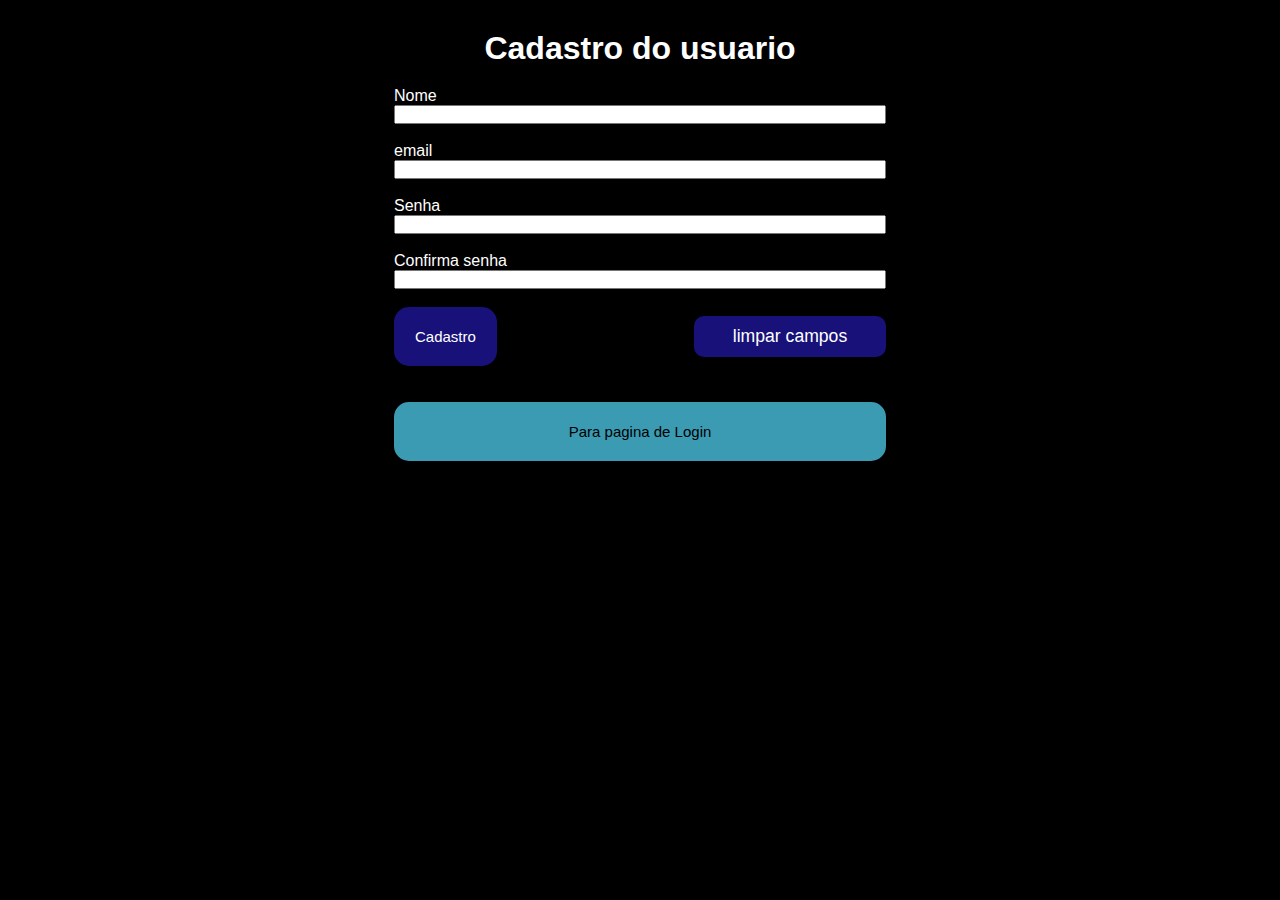
<file: cadastro.html>
<!DOCTYPE html>
<html lang="en">
<head>
    <meta charset="UTF-8">
    <meta name="viewport" content="width=device-width">
    <link rel="stylesheet" href="cadastro.css">
    <title>Cadastro</title>
</head>
<body>
    <form action="">
        <h1> Cadastro do usuario</h1>
        <label for="nome">Nome</label>
        <input type="text" id="nome" name="nome"><br>
        <label form="email">email</label>
        <input type="email" id="email" name="email"><br>
        <label for="senha">Senha</label>
        <input type="password"  id="senha" name="senha"><br>
        <label for="Confirma senha">Confirma senha</label>
        <input type="password" id="Confirma senha" name="Confirma senha"><br>
        <div class="botoes">
            <input type="submit" class="Cadastro" id="tao" value="Cadastro">
            <input type="reset" class="limpa" id="limpa" value="limpar campos">
        </div>
        <br>
        <br>
        <a href="./login.html" id="tai">Para pagina de Login</a>
    </form>
    <script src="./cadastro.js"></script>
</body>
</html>
</file>
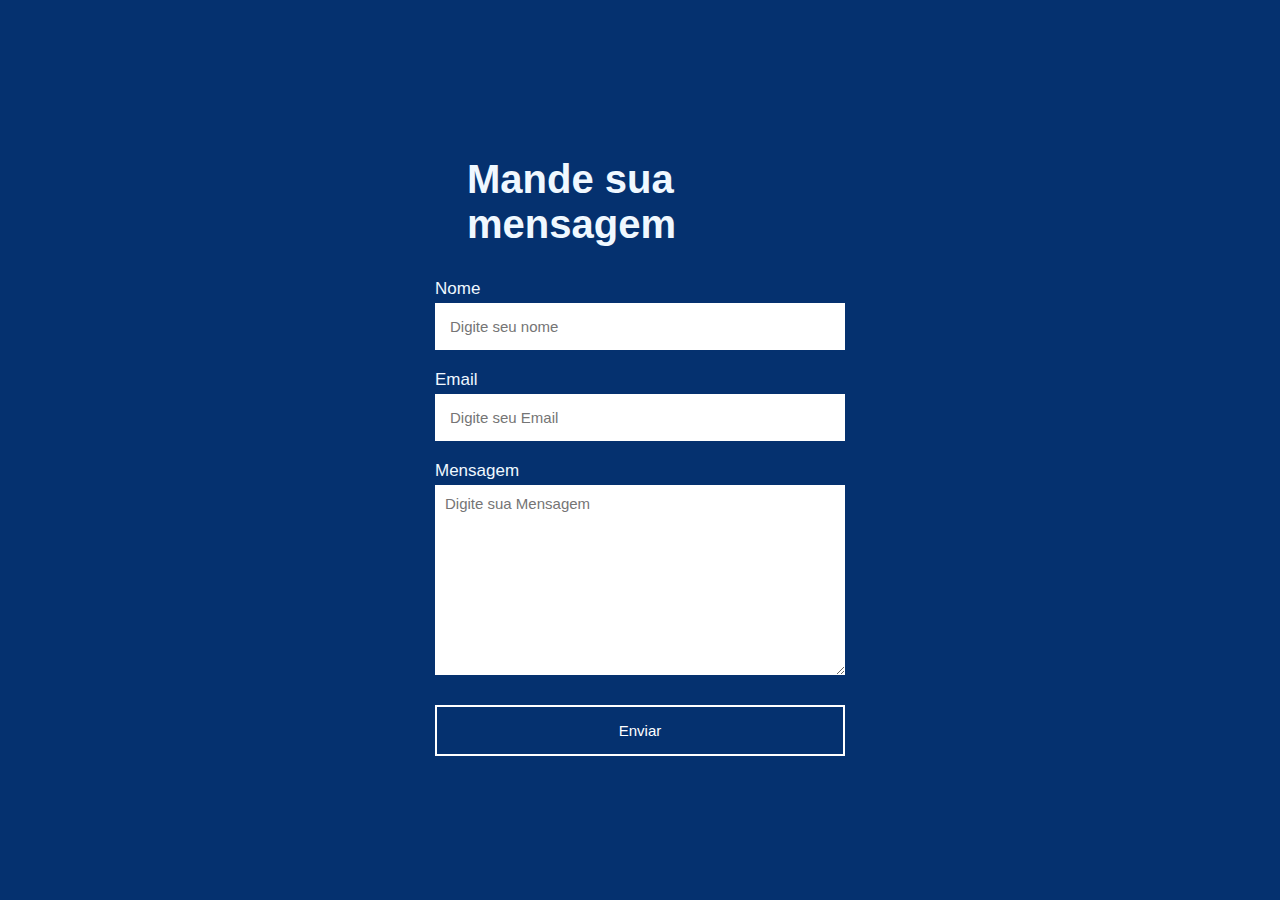
<file: contato.html>
<!DOCTYPE html>
<html>
    <head>
        <link rel="stylesheet" href="contato.css">
    </head>
    <body>
        <section>
            <h2>Mande sua mensagem</h2>
            <form action="https://api.staticforms.xyz/submit" method="post">
                <label>Nome</label>
                <input type="text" name="name" placeholder="Digite seu nome" autocomplete="off">
                <label>Email</label>
                <input type="text" name="name" placeholder="Digite seu Email" autocomplete="off">
                <label>Mensagem</label>
                <textarea name="message" cols="30" rows="10" placeholder="Digite sua Mensagem"></textarea>
                <button type="submit">Enviar</button>

                <input type="hidden" name="accessKey" value="c7cbf582-dec7-4194-8875-36999bf21024">
                <input type="hidden" name="redirectTo" value="">
            </form>
        </section>
    </body>
</html>
</file>
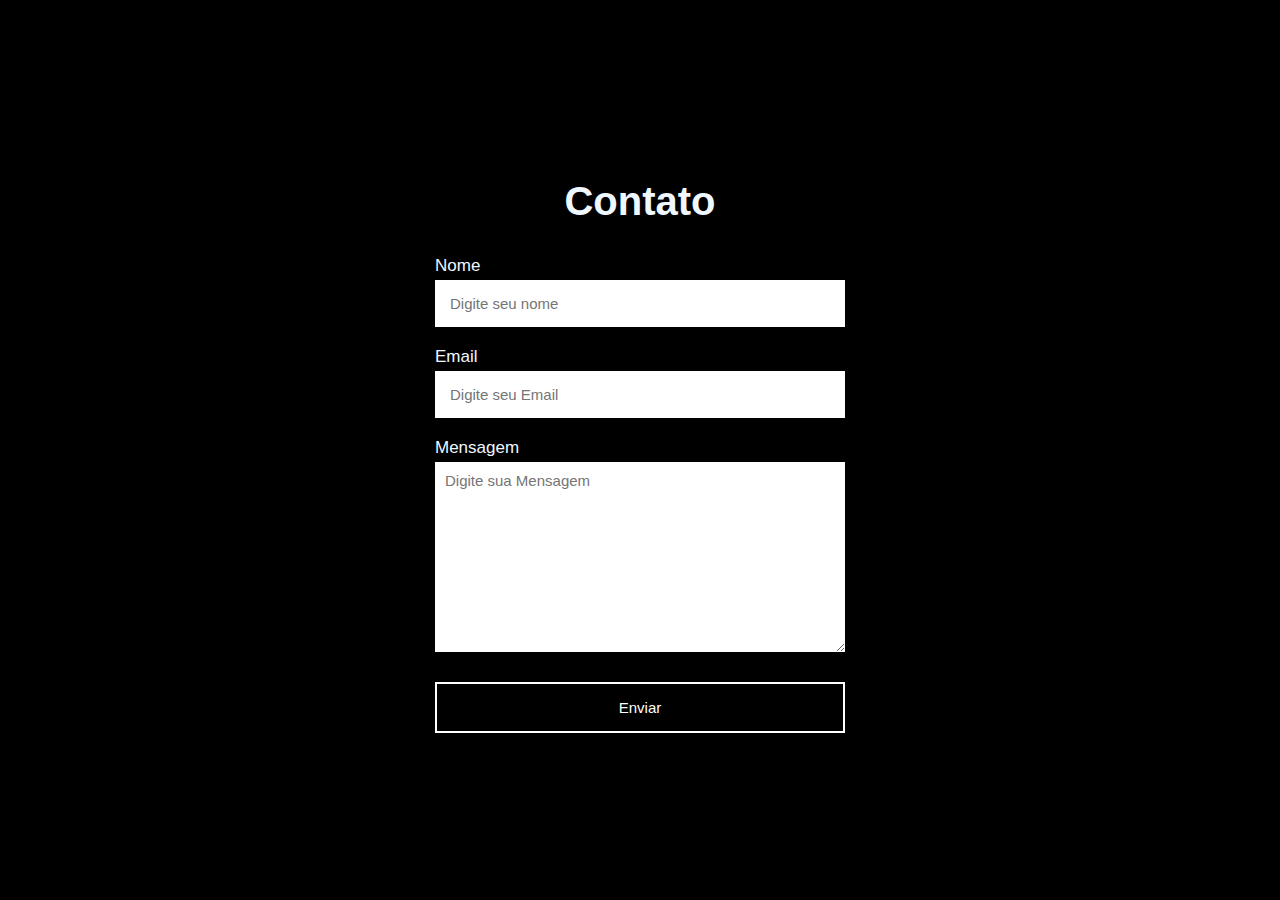
<file: formulario.html>
<!DOCTYPE html>
<html>
    <head>
        <link rel="stylesheet" href="formulario.css">
    </head>
    <body>
        <section>
            <h2>Contato</h2>
            <form action="https://api.staticforms.xyz/submit" method="post">
                <label>Nome</label>
                <input type="text" name="name" placeholder="Digite seu nome" autocomplete="off">
                <label>Email</label>
                <input type="text" name="name" placeholder="Digite seu Email" autocomplete="off">
                <label>Mensagem</label>
                <textarea name="message" cols="30" rows="10" placeholder="Digite sua Mensagem"></textarea>
                <button type="submit">Enviar</button>

                <input type="hidden" name="accessKey" value="c7cbf582-dec7-4194-8875-36999bf21024">
                <input type="hidden" name="redirectTo" value="">
            </form>
        </section>
    </body>
</html>
</file>
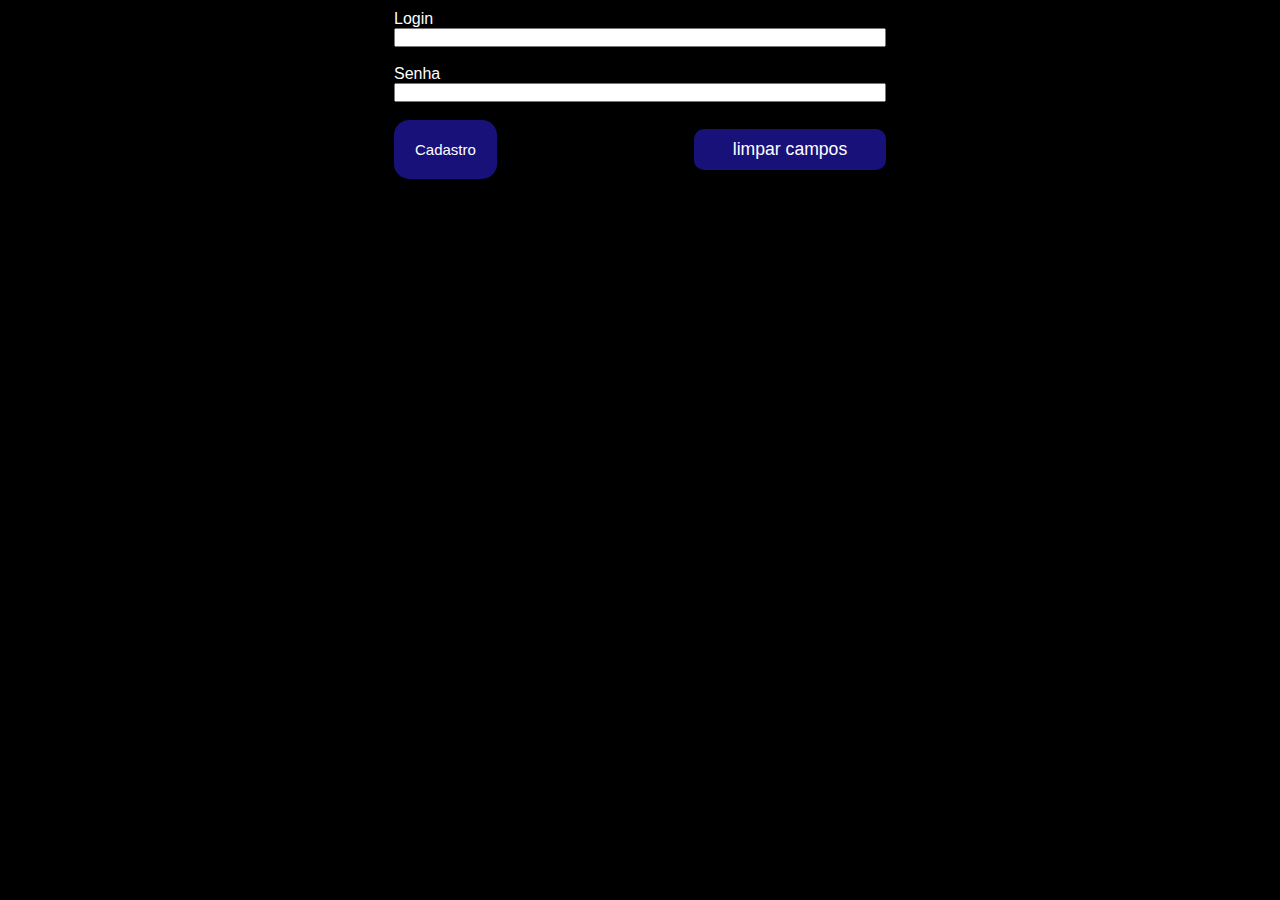
<file: login.html>
<!DOCTYPE html>
<html lang="en">
<head>
    <meta charset="UTF-8">
    <meta name="viewport" content="width=device-width, initial-scale=1.0">
    <link rel="stylesheet" href="cadastro.css">
    <title>Login</title>
</head>
<body>
    <form action="">
        <label for="login">Login</label>
        <input type="text" id="login" name="login" required><br>
        <label for="senha">Senha</label>
        <input type="password" id="senha" name="senha" required><br>
        <div class="botoes">
            <a href="ultimo.html" id="tao">Cadastro</a>
            <input type="reset" class="limpa" id="limpa" value="limpar campos">
        </div>
    </form>
    <a href="./login.html"></a>
    <script src="cadastro.js"></script>
</body>
</html>
</file>
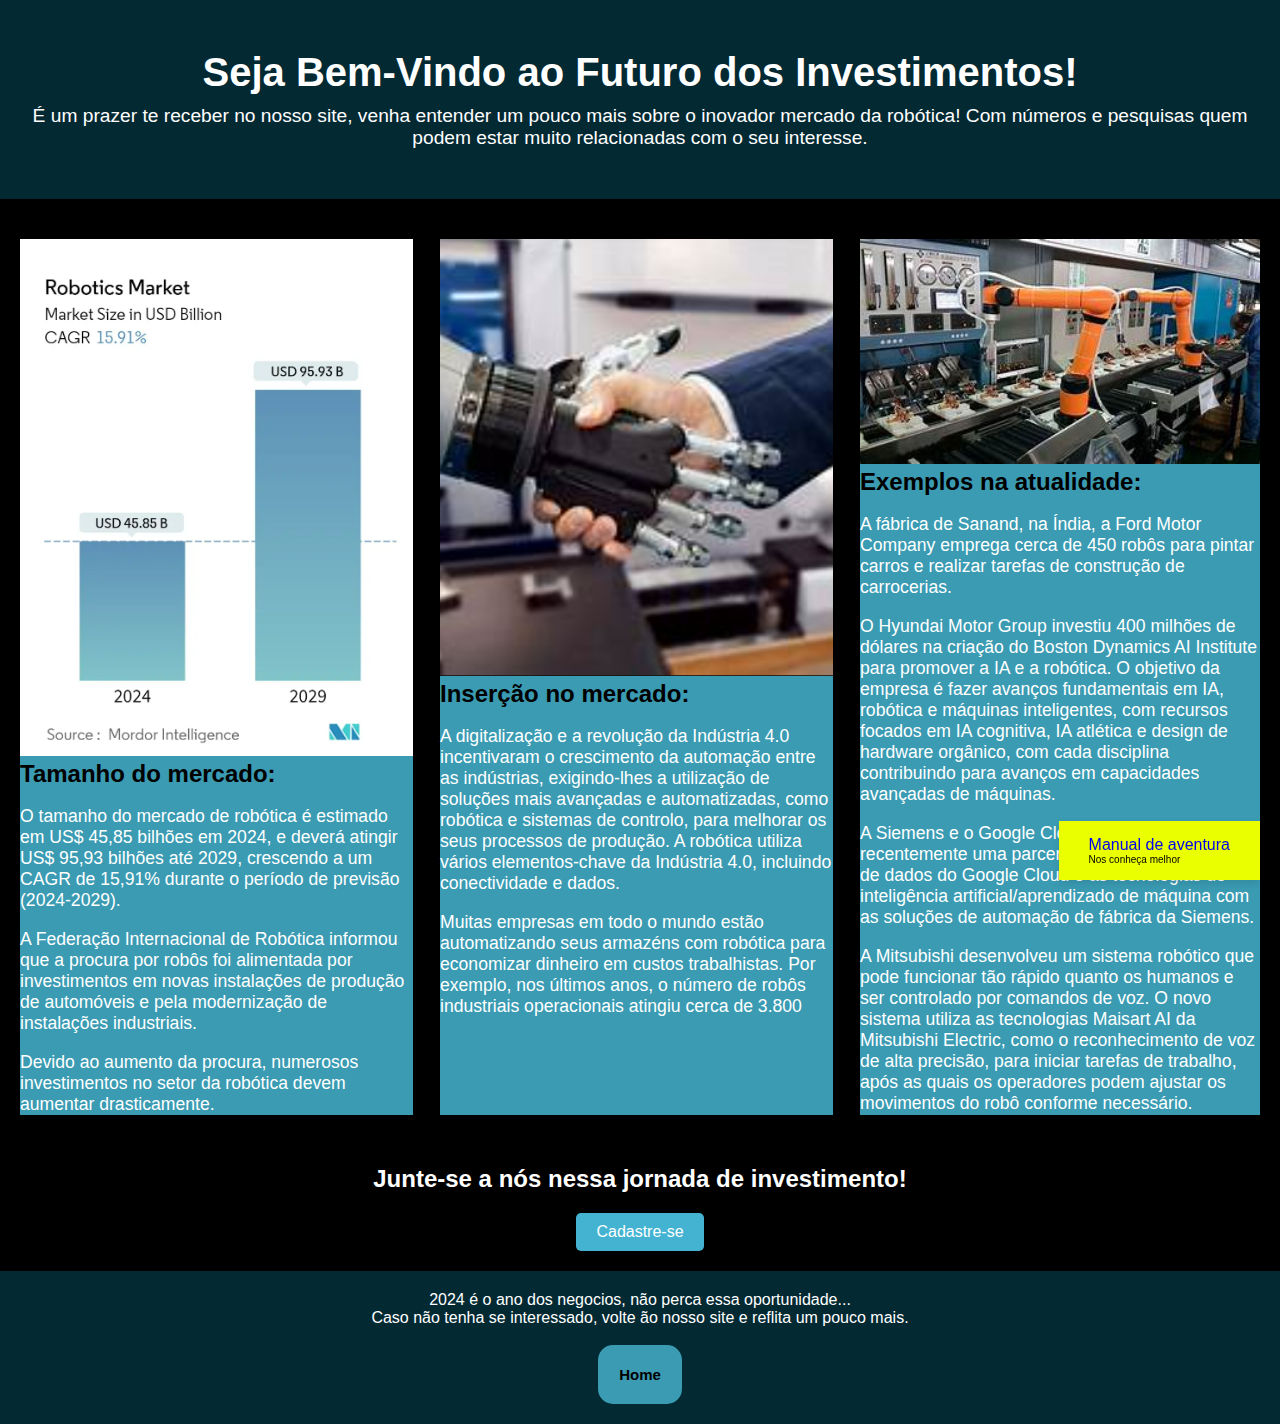
<file: socio.html>
<!DOCTYPE html>
<html lang="pt-br">
<head>
    <meta charset="UTF-8">
    <meta name="viewport" content="width=device-width, initial-scale=1.0">
    <title>Atrair Investidores</title>
    <link rel="stylesheet" href="styles.css">
</head>
<body>
    <header>
        <h1>Seja Bem-Vindo ao Futuro dos Investimentos!</h1>
        <p>É um prazer te receber no nosso site, venha entender um pouco mais sobre o inovador mercado da robótica! Com números e pesquisas quem podem estar muito relacionadas com o seu interesse.  </p>
    </header>
    <main>
        <section class="features">
            <div class="feature" id="diferente">
                <img src="hi.png" alt="Gráfico de crescimento" style="max-width: 100%; height: auto;">
                <br>
                <h2>Tamanho do mercado:</h2>
                <br>
                <p>O tamanho do mercado de robótica é estimado em US$ 45,85 bilhões em 2024, e deverá atingir US$ 95,93 bilhões até 2029, crescendo a um CAGR de 15,91% durante o período de previsão (2024-2029).</p> 
                <br>
                <p>A Federação Internacional de Robótica informou que a procura por robôs foi alimentada por investimentos em novas instalações de produção de automóveis e pela modernização de instalações industriais.</p>  
                <br>
                <p>Devido ao aumento da procura, numerosos investimentos no setor da robótica devem aumentar drasticamente.</p>
            </div>
            <div class="feature" id="outro">
                <img src="ui.png" alt="futuro" style="max-width: 100%; height: auto;">
                <h2>Inserção no mercado:</h2>
                <br>
                <p>A digitalização e a revolução da Indústria 4.0 incentivaram o crescimento da automação entre as indústrias, exigindo-lhes a utilização de soluções mais avançadas e automatizadas, como robótica e sistemas de controlo, para melhorar os seus processos de produção. A robótica utiliza vários elementos-chave da Indústria 4.0, incluindo conectividade e dados. </p>
                <br>
                <p> Muitas empresas em todo o mundo estão automatizando seus armazéns com robótica para economizar dinheiro em custos trabalhistas. Por exemplo, nos últimos anos, o número de robôs industriais operacionais atingiu cerca de 3.800  </p>
            </div>
            <div class="feature" id="ult">
                <img src="th (2).jpg" alt="futuro" style="width: 400px; height: auto;">
                <br>
                <h2>Exemplos na atualidade:</h2>
                <br>
                <p>A fábrica de Sanand, na Índia, a Ford Motor Company emprega cerca de 450 robôs para pintar carros e realizar tarefas de construção de carrocerias.</p>
                <br>
                <p>O Hyundai Motor Group investiu 400 milhões de dólares na criação do Boston Dynamics AI Institute para promover a IA e a robótica. O objetivo da empresa é fazer avanços fundamentais em IA, robótica e máquinas inteligentes, com recursos focados em IA cognitiva, IA atlética e design de hardware orgânico, com cada disciplina contribuindo para avanços em capacidades avançadas de máquinas.</p> 
                <br>
                <p>A Siemens e o Google Cloud formaram recentemente uma parceria para integrar a nuvem de dados do Google Cloud e as tecnologias de inteligência artificial/aprendizado de máquina com as soluções de automação de fábrica da Siemens.</p> 
                <br>
                <p>A Mitsubishi desenvolveu um sistema robótico que pode funcionar tão rápido quanto os humanos e ser controlado por comandos de voz. O novo sistema utiliza as tecnologias Maisart AI da Mitsubishi Electric, como o reconhecimento de voz de alta precisão, para iniciar tarefas de trabalho, após as quais os operadores podem ajustar os movimentos do robô conforme necessário. </p>
            </div>
        </section>        
        <section class="cta">
            <h2>Junte-se a nós nessa jornada de investimento!</h2>
            <a href="./cadastro.html" class="btn" id="luol">Cadastre-se</a>
        </section>
    </div>
    <div class="socio">
        <a href="MANUAL DE AVENTURA (1).pdf">Manual de aventura</a>
        <p>Nos conheça melhor</p>
    </div>
    </main>
    <footer>
        <p> 2024 é o ano dos negocios, não perca essa oportunidade...</p>
        <p> Caso não tenha se interessado, volte ão nosso site e reflita um pouco mais.</p>
        <br>
        <nav>
            <ul id="azul">
                <li id="tai"><a href="inicial.html" class="active"><i class="fa-solid fa-house"></i><strong>Home</strong></a></li>
            </ul>
        </nav>
    </footer>
</body>
</html>
</file>
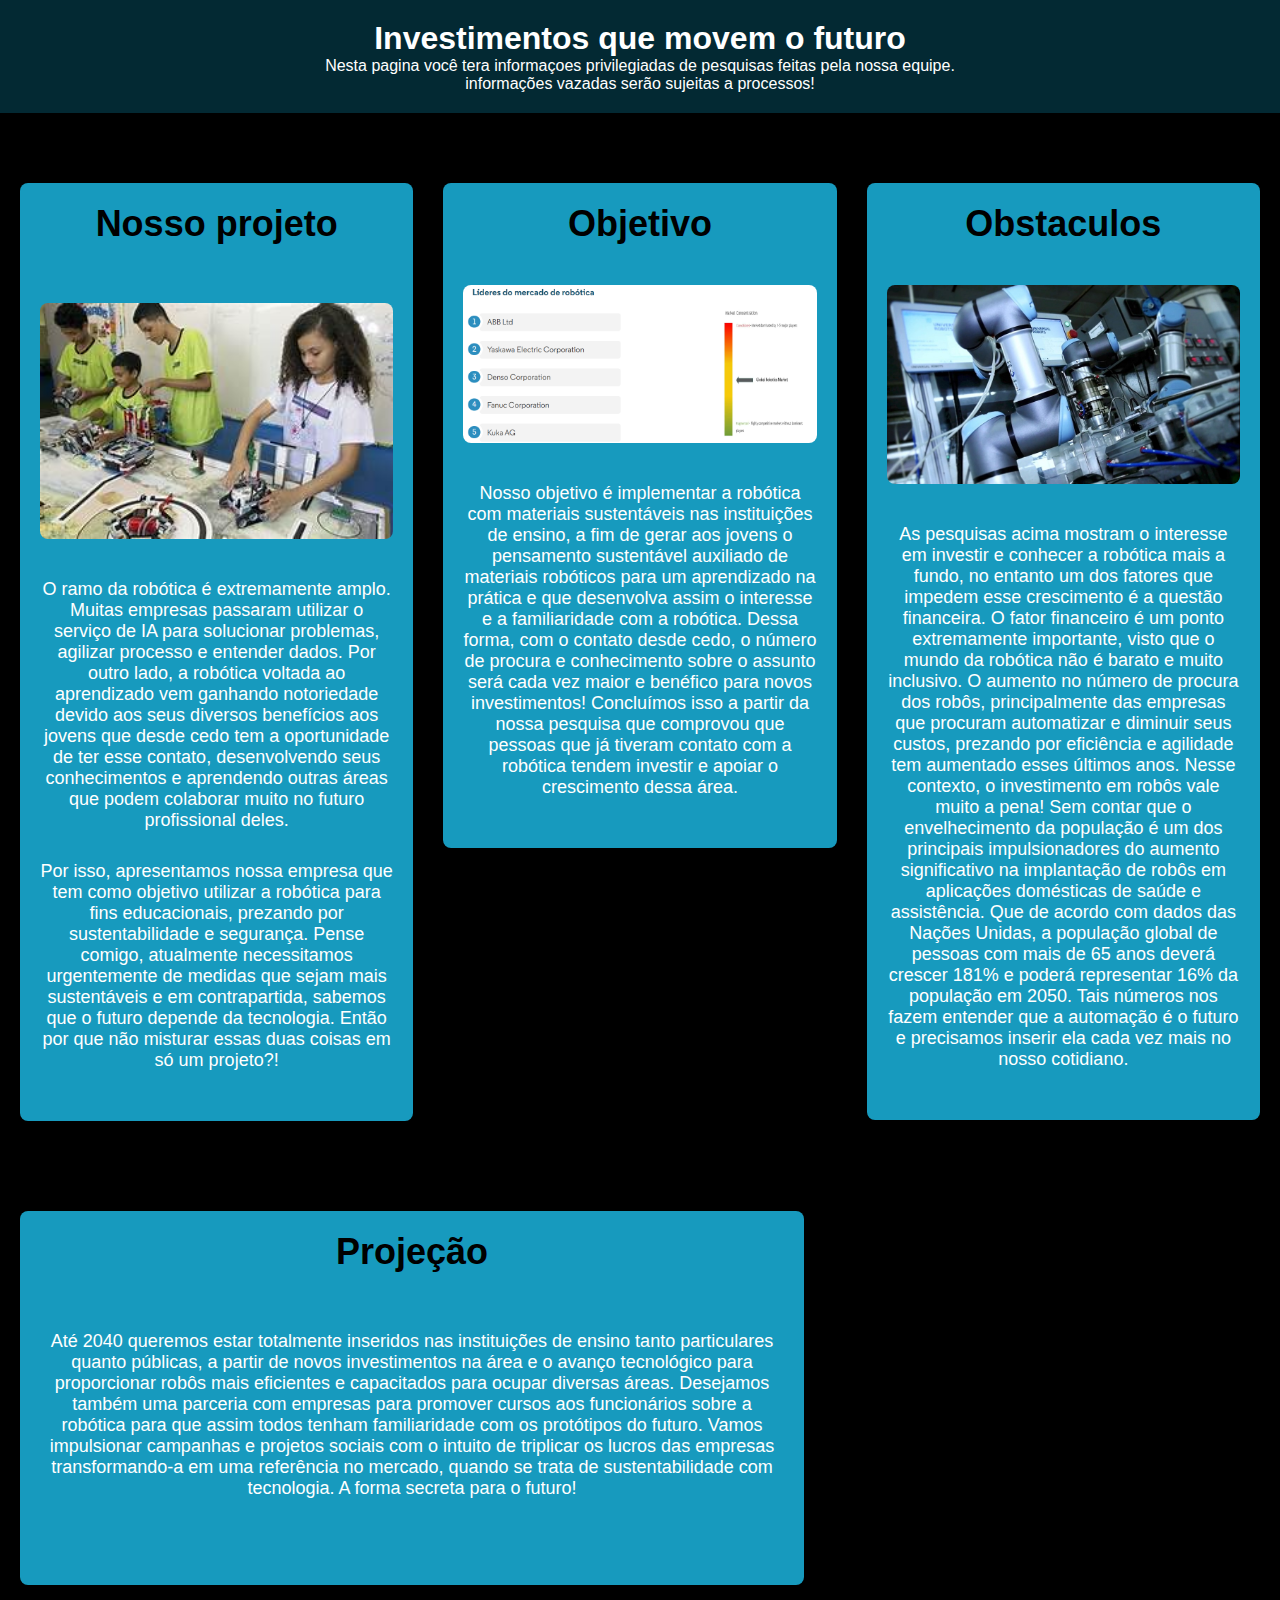
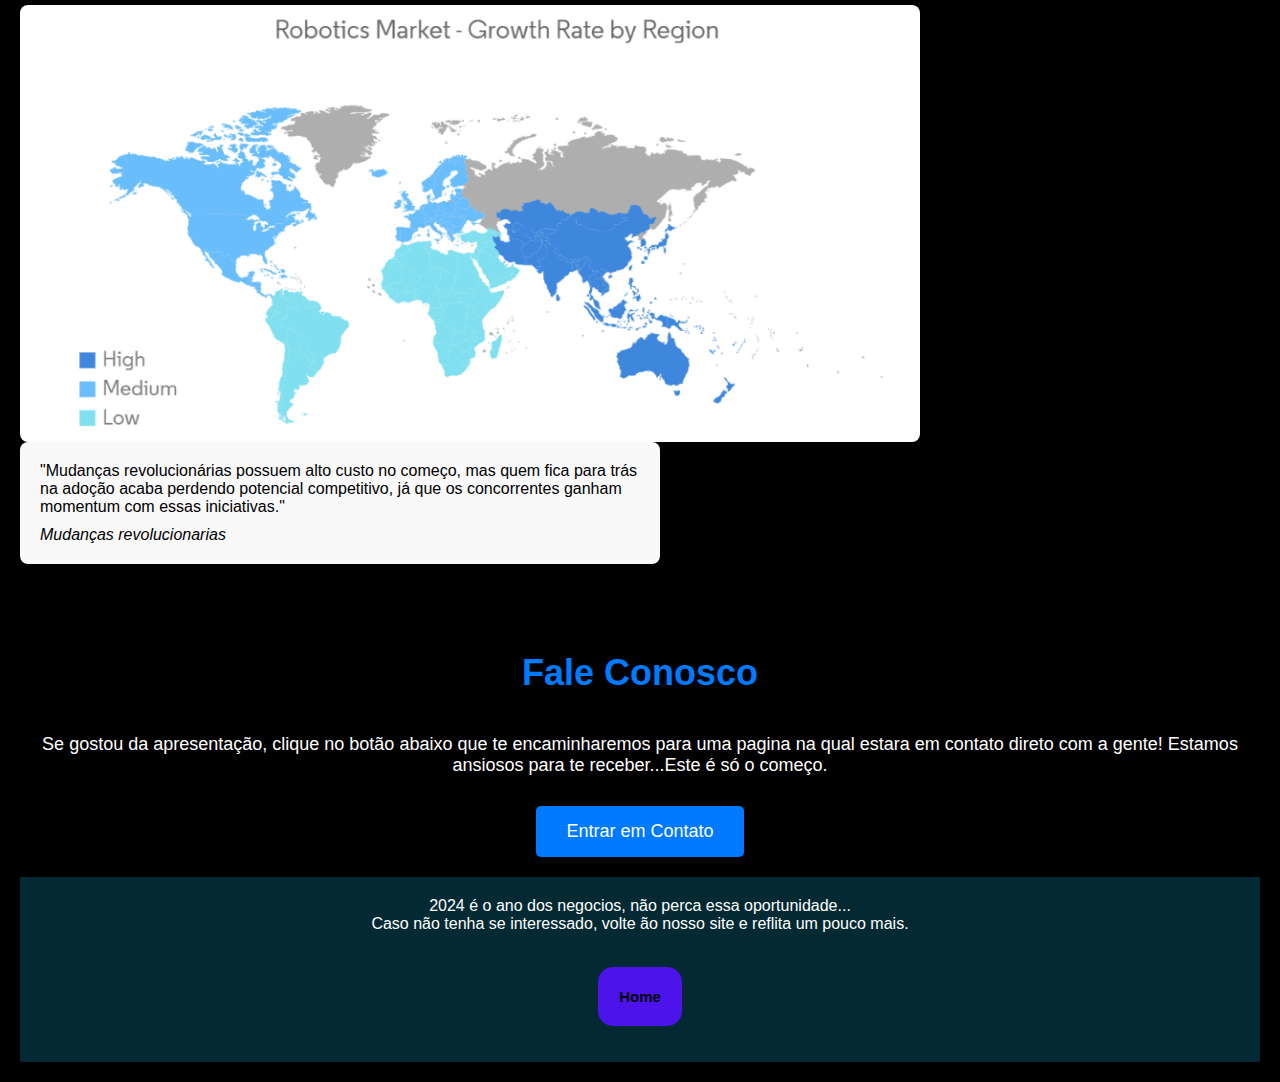
<file: ultimo.html>
<!DOCTYPE html>
<html lang="pt-br">
<head>
    <meta charset="UTF-8">
    <meta name="viewport" content="width=device-width, initial-scale=1.0">
    <title>Interesse do Investidor</title>
    <link rel="stylesheet" href="ultimo.css">
</head>
<body>
    <header>
        <h1>Investimentos que movem o futuro</h1>
        <p>Nesta pagina você tera informaçoes privilegiadas de pesquisas feitas pela nossa equipe.</p>
        <p>informações vazadas serão sujeitas a processos!</p>
    </header>
    <main>
        <section class="benefits">
            <div class="benefit">
                <div class="text">
                    <h2 style="color: black;">Nosso projeto</h2>
                    <br>
                    <img src="projeto.jpg" alt="projeto" style="max-width: 100%; height: auto;">
                    <br>
                    <br>
                    <br>
                    <p>O ramo da robótica é extremamente amplo. Muitas empresas passaram utilizar o serviço de IA para solucionar problemas, agilizar processo e entender dados. Por outro lado, a robótica voltada ao aprendizado vem ganhando notoriedade devido aos seus diversos benefícios aos jovens que desde cedo tem a oportunidade de ter esse contato, desenvolvendo seus conhecimentos e aprendendo outras áreas que podem colaborar muito no futuro profissional deles.  </p>
                    <p>Por isso, apresentamos nossa empresa que tem como objetivo utilizar a robótica para fins educacionais, prezando por sustentabilidade e segurança. Pense comigo, atualmente necessitamos urgentemente de medidas que sejam mais sustentáveis e em contrapartida, sabemos que o futuro depende da tecnologia. Então por que não misturar essas duas coisas em só um projeto?!  </p>
                </div>
            </div>
            <div class="benefit">
                <div class="text">
                    <h2 style="color: black;">Objetivo</h2>
                    <img src="objetivo.png" alt="obstaculo" style="max-width: 100%; height: auto;">
                    <br>
                    <br>
                    <br>
                    <p>Nosso objetivo é implementar a robótica com materiais sustentáveis nas instituições de ensino, a fim de gerar aos jovens o pensamento sustentável auxiliado de materiais robóticos para um aprendizado na prática e que desenvolva assim o interesse e a familiaridade com a robótica. Dessa forma, com o contato desde cedo, o número de procura e conhecimento sobre o assunto será cada vez maior e benéfico para novos investimentos! Concluímos isso a partir da nossa pesquisa que comprovou que pessoas que já tiveram contato com a robótica tendem investir e apoiar o crescimento dessa área. </p>
                </div>
            </div>
            <div class="benefit">
                <div class="text">
                    <h2 style="color: black;">Obstaculos</h2>
                    <img src="subst.jpg" alt="obstaculo" style="max-width: 100%; height: auto;">
                    <br>
                    <br>
                    <br>
                    <p>As pesquisas acima mostram o interesse em investir e conhecer a robótica mais a fundo, no entanto um dos fatores que impedem esse crescimento é a questão financeira. O fator financeiro é um ponto extremamente importante, visto que o mundo da robótica não é barato e muito inclusivo. O aumento no número de procura dos robôs, principalmente das empresas que procuram automatizar e diminuir seus custos, prezando por eficiência e agilidade tem aumentado esses últimos anos. Nesse contexto, o investimento em robôs vale muito a pena! Sem contar que o envelhecimento da população é um dos principais impulsionadores do aumento significativo na implantação de robôs em aplicações domésticas de saúde e assistência. Que de acordo com dados das Nações Unidas, a população global de pessoas com mais de 65 anos deverá crescer 181% e poderá representar 16% da população em 2050. Tais números nos fazem entender que a automação é o futuro e precisamos inserir ela cada vez mais no nosso cotidiano. </p>
                </div>
            </div>
        </section>
        <section class="performance">
            <div class="text">
                <h2 style="color: black;">Projeção</h2>
                <br>
                <p>Até 2040 queremos estar totalmente inseridos nas instituições de ensino tanto particulares quanto públicas, a partir de novos investimentos na área e o avanço tecnológico para proporcionar robôs mais eficientes e capacitados para ocupar diversas áreas. Desejamos também uma parceria com empresas para promover cursos aos funcionários sobre a robótica para que assim todos tenham familiaridade com os protótipos do futuro. Vamos impulsionar campanhas e projetos sociais com o intuito de triplicar os lucros das empresas transformando-a em uma referência no mercado, quando se trata de sustentabilidade com tecnologia. A forma secreta para o futuro! </p>
                <br>
                <br>
            </div>
            <img src="projecao.png" alt="projeçao" style="width: 900px; height: auto; text-align: center;">
            <br>
            <br>
        </section>
        <section class="testimonials">
            <div class="testimonial">
                <p>"Mudanças revolucionárias possuem alto custo no começo, mas quem fica para trás na adoção acaba perdendo potencial competitivo, já que os concorrentes ganham momentum com essas iniciativas."</p>
                <cite>Mudanças revolucionarias</cite>
            </div>
        </section>
        <br>
        <main>
            <div class="text">
                <h2>Fale Conosco</h2>
                <p>Se gostou da apresentação, clique no botão abaixo que te encaminharemos para uma pagina na qual estara em contato direto com a gente! Estamos ansiosos para te receber...Este é só o começo.</p>
            </div>
            <div class="btn-container">
                <a href="contato.html" class="btn">Entrar em Contato</a>
            </div>
        </main>        
    <footer>
        <p> 2024 é o ano dos negocios, não perca essa oportunidade...</p>
        <p> Caso não tenha se interessado, volte ão nosso site e reflita um pouco mais.</p>
        <br>
        <nav>
            <ul id="azul">
                <li id="tai"><a href="index.html" class="active"><i class="fa-solid fa-house"></i><strong>Home</strong></a></li>
            </ul>
        </nav>
    </footer>
</body>
</html>
</file>
<file: cadastro.css>
*{
    padding: 0px;
    margin: 0px;
    box-sizing: border-box;
}

body{
    font-family: Arial, Helvetica, sans-serif;
    background-color: rgb(0, 0, 0);
    color: #fff;
}

h1{
    text-align: center;
    margin: 20px 0;
}
form{
    display: flex;
    flex-direction: column;
    padding: 10px;
    width: 40vw;
    margin: auto;
}
.botoes{
    display: flex;
    justify-content: space-between;
    align-items: center;
}

.tao, 
.limpa{
    width: 15vw;
    padding: 10px;
    font-size: 1.1rem;
    border: 0;
    border-radius: 10px;
    color: #fff;
}
.limpa{
    background-color: #171179;
}
a{
    text-decoration: none;
    color: #ff4848;
    text-align: center;
}
#tai{
    border-radius: 5px; 
    -moz-border-radius: 15px; -webkit-border-radius: 15px; background-color: #e38d1d; 
    font-size: 15px; font-family: Arial, helvetica, sans-serif; color: #000000; text-align: center; text-decoration: none; display: block; background-color:  #3a9bb3; border: 1px solid transparent; 
    padding: 20px 20px 20px 20px; border-radius: 5px; 
    -moz-border-radius: 15px; -webkit-border-radius: 15px;
}
#tai a{
    text-decoration: none; 
    color: inherit;
}
#tao{
    border-radius: 5px; 
    -moz-border-radius: 15px; -webkit-border-radius: 15px; background-color: #e38d1d; 
    font-size: 15px; font-family: Arial, helvetica, sans-serif; color: #ffffff; text-align: center; text-decoration: none; display: block; background-color:  #171179; border: 1px solid transparent; 
    padding: 20px 20px 20px 20px; border-radius: 5px; 
    -moz-border-radius: 15px; -webkit-border-radius: 15px;
}
#tao a{
    text-decoration: none; 
    color: inherit;
}
</file>
<file: contato.css>
*{
    margin: 0;
    padding: 0;
    box-sizing: border-box;
    font-family: 'roboto', sans-serif;
}
body{
    display: flex;
    align-items: center;
    justify-content: center;
    min-height: 100vh;
    background: rgb(5, 49, 111);
}

section{
    display: flex;
    align-items: center;
    justify-content: center;
    flex-direction: column;
    padding: 10px 45px;
    background: rgb(5, 49, 111);
    width: 500px;
}
section h2{
    color: aliceblue;
    font-size: 2.5rem;
    margin: 2rem;
}
section form{
    display: flex;
    flex-direction: column;
    width:100% ;
}
form label{
    color: aliceblue;
    font-size: 17px;
    margin-bottom: 4px;
}
form input{
    padding: 15px;
    outline: none;
    border: 0;
    margin-bottom: 20px;
    font-size: 15px;
    transition: all 0.5s;
}
form input:focus{
    border-radius: 15px;
}
form textarea{
    padding: 10px;
    outline: none;
    border: 0;
    margin-bottom: 30px;
    font-size: 15px;
    transition: all 0.5s;
}
form textarea:focus{
    border-radius: 16px;
}
form button{
    padding: 15px;
    cursor:pointer;
    font-size: 15px;
    background: transparent;
    border: 2px solid white;
    color: white;
    transition: all 1s;
    margin-bottom: 20px;
}
</file>
<file: formulario.css>
*{
    margin: 0;
    padding: 0;
    box-sizing: border-box;
    font-family: 'roboto', sans-serif;
}
body{
    display: flex;
    align-items: center;
    justify-content: center;
    min-height: 100vh;
    background: black;
}

section{
    display: flex;
    align-items: center;
    justify-content: center;
    flex-direction: column;
    padding: 10px 45px;
    background: black;
    width: 500px;
}
section h2{
    color: aliceblue;
    font-size: 2.5rem;
    margin: 2rem;
}
section form{
    display: flex;
    flex-direction: column;
    width:100% ;
}
form label{
    color: aliceblue;
    font-size: 17px;
    margin-bottom: 4px;
}
form input{
    padding: 15px;
    outline: none;
    border: 0;
    margin-bottom: 20px;
    font-size: 15px;
    transition: all 0.5s;
}
form input:focus{
    border-radius: 15px;
}
form textarea{
    padding: 10px;
    outline: none;
    border: 0;
    margin-bottom: 30px;
    font-size: 15px;
    transition: all 0.5s;
}
form textarea:focus{
    border-radius: 16px;
}
form button{
    padding: 15px;
    cursor:pointer;
    font-size: 15px;
    background: transparent;
    border: 2px solid white;
    color: white;
    transition: all 1s;
    margin-bottom: 20px;
}
</file>
<file: styles.css>
* {
    margin: 0;
    padding: 0;
    box-sizing: border-box;
}

body {
    font-family: Arial, sans-serif;
    background-color: #f7f7f7;
    color: #ffffff;
    background: #000000;
}

header {
    background-color: #032933;
    padding: 50px 20px;
    text-align: center;
    color: #fff;
}

header h1 {
    font-size: 2.5em;
    margin-bottom: 10px;
}

header p {
    font-size: 1.2em;
}

main {
    padding: 20px;
}

.features {
    display: flex;
    justify-content: space-between; 
    margin-top: 20px; 
}

.feature {
    flex-basis: calc(33.33% - 20px); 
}

.feature-content {
    display: flex;
    margin-bottom: 20px; /* Adiciona uma margem inferior */
}

.feature-content img {
    max-width: 100%;
    height: auto;
    margin-right: 20px; /* Adiciona um espaço entre a imagem e o texto */
}

.text {
    flex-grow: 1; /* Permite que o texto ocupe o espaço restante */
}



.feature:hover {
    transform: translateY(-5px);
}

.feature h2 {
    color: #000000;
}

.feature p {
    font-size: 1.1em;
    font-family: "Arial", sans-serif;
}

.cta {
    text-align: center;
    margin-top: 50px;
}

.cta h2 {
    font-size: 1.5em;
    margin-bottom: 20px;
}

.btn {
    display: inline-block;
    padding: 10px 20px;
    background-color: #44b3d2;
    color: #fff;
    text-decoration: none;
    border-radius: 5px;
    transition: background-color 0.3s ease-in-out;
}

.btn:hover {
    background-color: #3a9bb3;
}

footer {
    background-color: #032933;
    padding: 20px;
    text-align: center;
    color: #fff;
}
#tai{
    border-radius: 5px; 
    -moz-border-radius: 15px; -webkit-border-radius: 15px; background-color: #e38d1d; 
    font-size: 15px; font-family: Arial, helvetica, sans-serif; color: #000000; text-align: center; text-decoration: none; display: block; background-color:  #3a9bb3; border: 1px solid transparent; 
    padding: 20px 20px 20px 20px; border-radius: 5px; 
    -moz-border-radius: 15px; -webkit-border-radius: 15px;
}
#tai a{
    text-decoration: none; 
    color: inherit;
}
#azul {
    list-style-type: none; 
    padding: 0; 
    text-align: center; 
}

#azul li {
    display: inline-block; 
    margin-right: 10px; 
}

#azul li:last-child {
    margin-right: 0; 
}
#diferente{
    background: #3a9bb3;
}
#outro{
    background: #3a9bb3;
}
#ult{
    background: #3a9bb3;
}
#luol a {
    text-decoration: none;
}
.socio {
    position: fixed; 
    bottom: 20px; 
    right: 20px; 
    background-color: #eaff00; 
    color: #fff; 
    padding: 15px 30px; 
    /* Removendo border-radius para torná-lo quadrado */
    /* border-radius: 50%; */
    box-shadow: 0 4px 8px rgba(0, 0, 0, 0.1); 
    z-index: 999; 
    /* Adicionando animação de brilho */
    animation: shine 2s infinite alternate;
}
.socio p{
    font-size: 10px;
    color: #000000;
}
.socio a{
    text-decoration: none;
}

/* Definindo a animação de brilho */
@keyframes shine {
    from {
        background-color: #f6ff00; /* Cor inicial */
        box-shadow: 0 4px 8px rgba(0, 0, 0, 0.1);
    }
    to {
        background-color: #fffc34; /* Cor brilhante */
        box-shadow: 0 0 20px #66b3ff; /* Brilho */
    }
}
</file>
<file: ultimo.css>
body {
    font-family: Arial, sans-serif; 
    margin: 0;
    padding: 0;
    background: #000000;
}

h1, h2, p {
    margin: 0;
    padding: 0;
}

header {
    background-color: #032933;
    padding: 20px;
    text-align: center;
    color: #fff;
}

main {
    padding: 20px;
}
.benefits {
    display: flex;
    flex-wrap: wrap;
    justify-content: space-between;
}

.benefit {
    width: calc(33.33% - 20px);
    margin-bottom: 40px;
}

.benefit .text {
    padding: 20px;
    background-color:#179abe;
    border-radius: 8px;
    box-shadow: 0 2px 4px rgba(0, 0, 0, 0.1);
    color: #000000;
}
.benefit h2{
    color: #000000;
}

.benefit img {
    width: 100%;
    border-radius: 8px;
}
.performance {
    display: flex;
    flex-wrap: wrap;
    justify-content: space-between;
}

.performance .text {
    width: 60%;
    padding: 20px;
    background-color: #179abe;
    border-radius: 8px;
    box-shadow: 0 2px 4px rgba(0, 0, 0, 0.1);
}

.performance img {
    width: 40%;
    border-radius: 8px;
    margin-top: 20px;
}

.testimonials {
    display: flex;
    justify-content: space-between;
}

.testimonial {
    width: calc(50% - 20px);
    padding: 20px;
    background-color: #f9f9f9;
    border-radius: 8px;
    box-shadow: 0 2px 4px rgba(0, 0, 0, 0.1);
}

.testimonial p {
    margin-bottom: 10px;
}

.testimonial cite {
    font-style: italic;
}
footer {
    background-color: #032933;
    padding: 20px;
    text-align: center;
    color: #fff;
}
#tai{
    border-radius: 5px; 
    -moz-border-radius: 15px; -webkit-border-radius: 15px; background-color: #e38d1d; 
    font-size: 15px; font-family: Arial, helvetica, sans-serif; color: #000000; text-align: center; text-decoration: none; display: block; background-color:  #4d13eb; border: 1px solid transparent; 
    padding: 20px 20px 20px 20px; border-radius: 5px; 
    -moz-border-radius: 15px; -webkit-border-radius: 15px;
}
#tai a{
    text-decoration: none; 
    color: inherit;
}
#azul {
    list-style-type: none; 
    padding: 0; 
    text-align: center; 
}

#azul li {
    display: inline-block; 
    margin-right: 10px; 
}

#azul li:last-child {
    margin-right: 0; 
}
.text {
    text-align: center;
    margin-top: 50px;
}

.text h2 {
    font-size: 36px; 
    color: #007bff; 
    margin-bottom: 40px; 
}

.text p {
    font-size: 18px;
    color: white; 
    margin-bottom: 30px;
}

.btn-container {
    display: flex;
    justify-content: center; 
}

.btn {
    display: inline-block;
    padding: 15px 30px;
    background-color: #007bff;
    color: #fff;
    text-decoration: none;
    border-radius: 5px;
    transition: background-color 0.3s ease;
    font-size: 18px;
}

.btn:hover {
    background-color: #0056b3;
}
</file>
